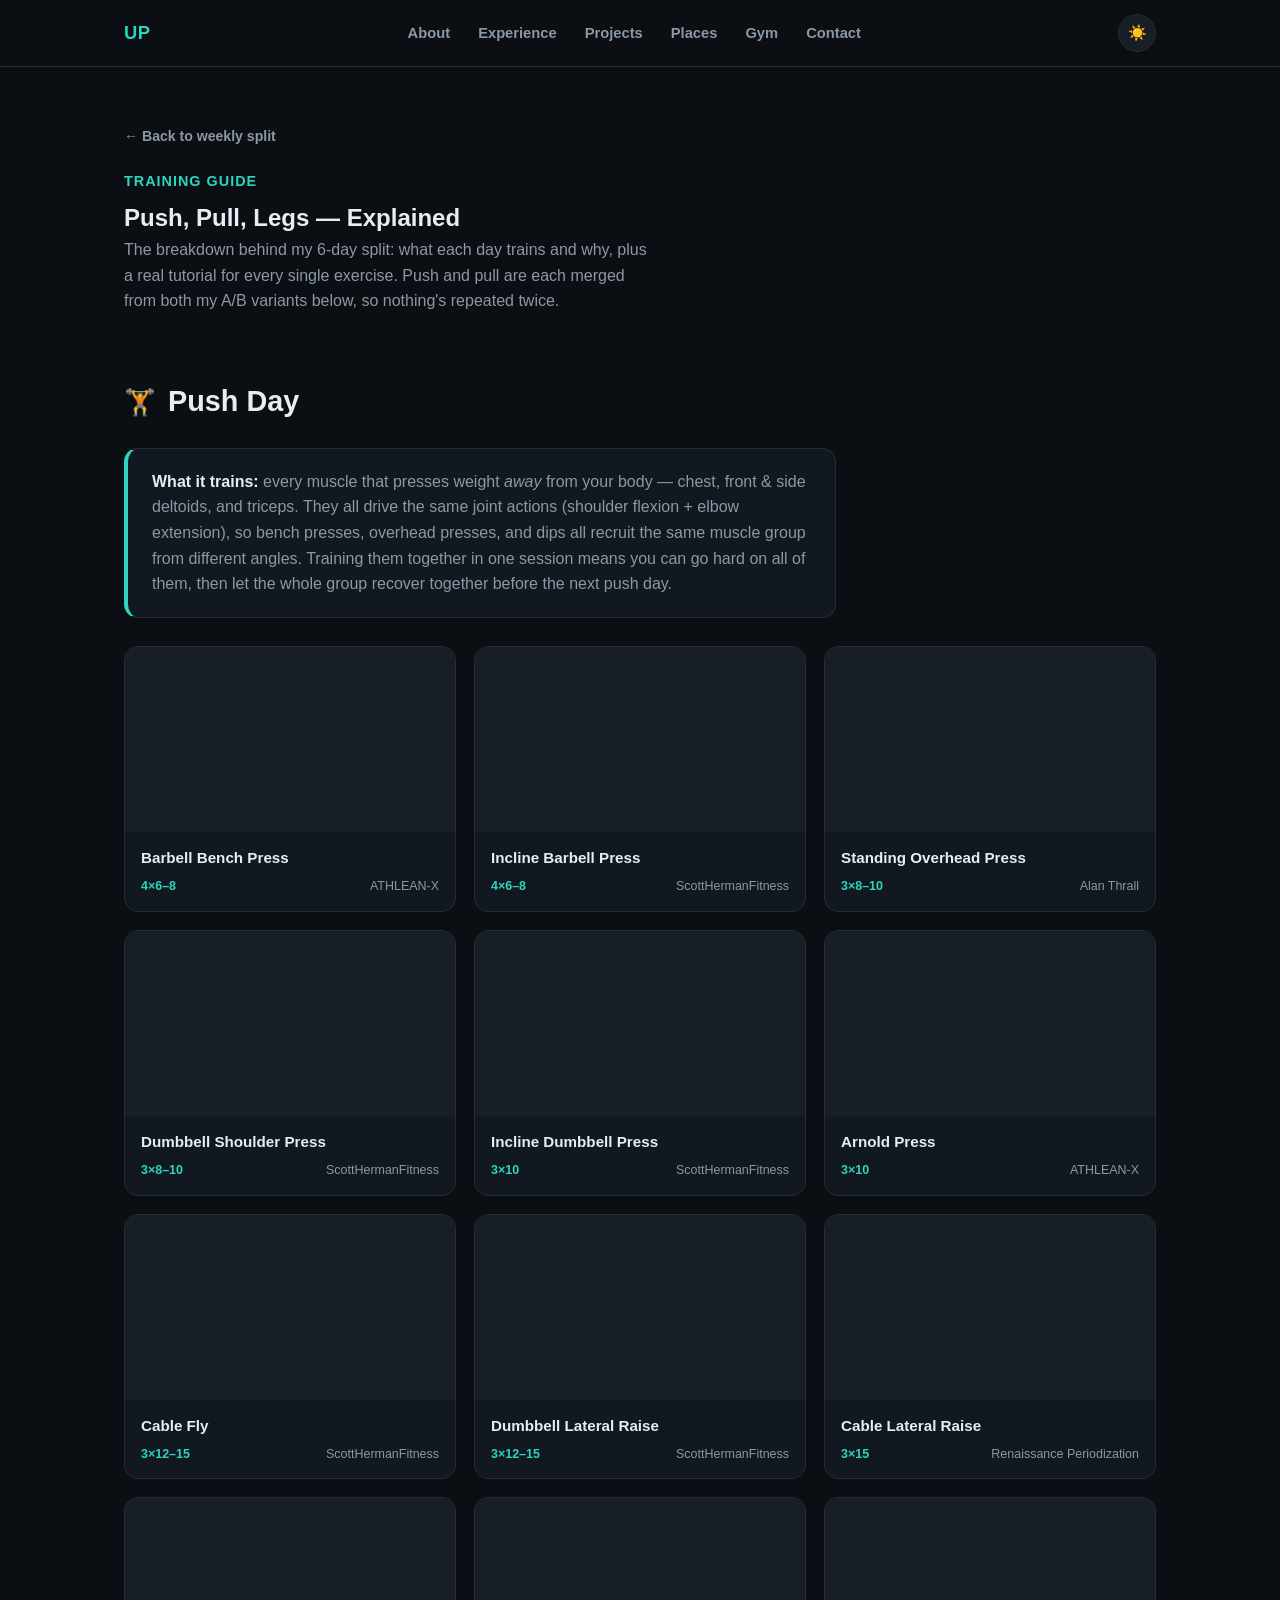
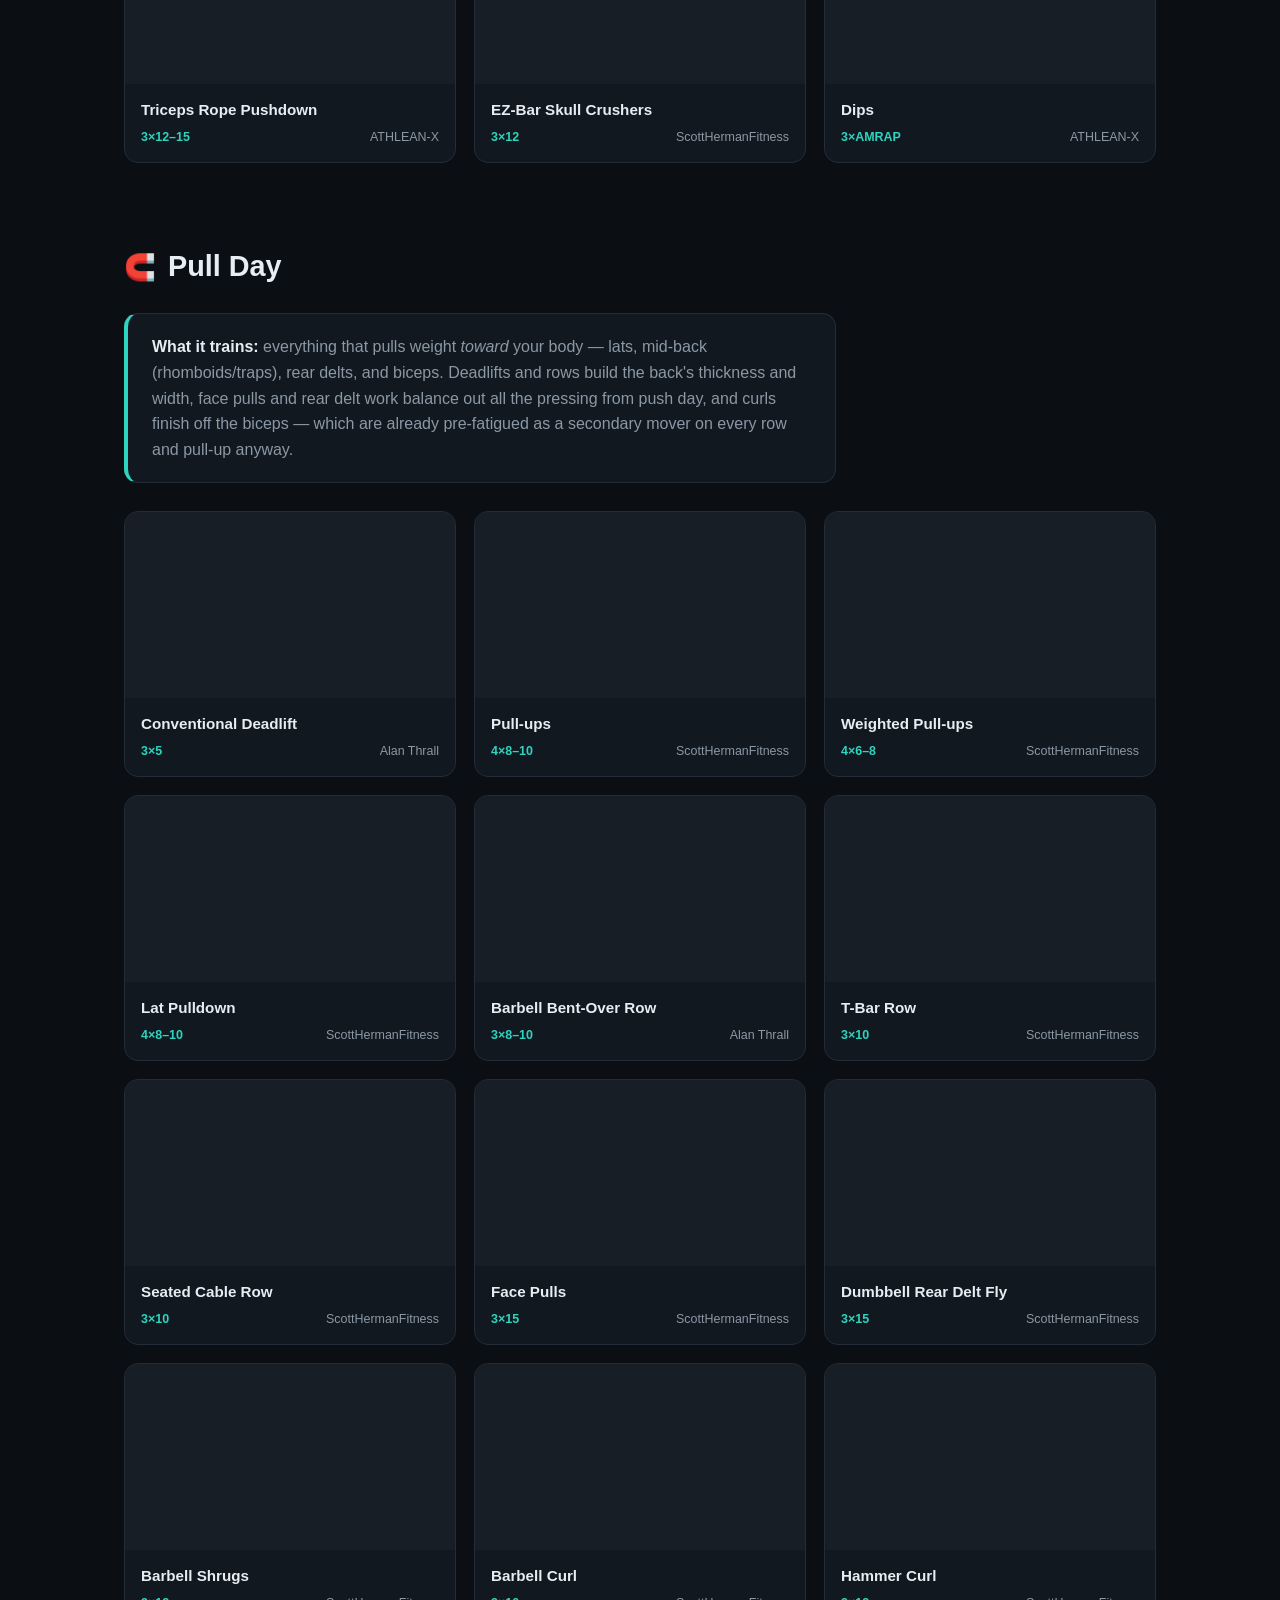
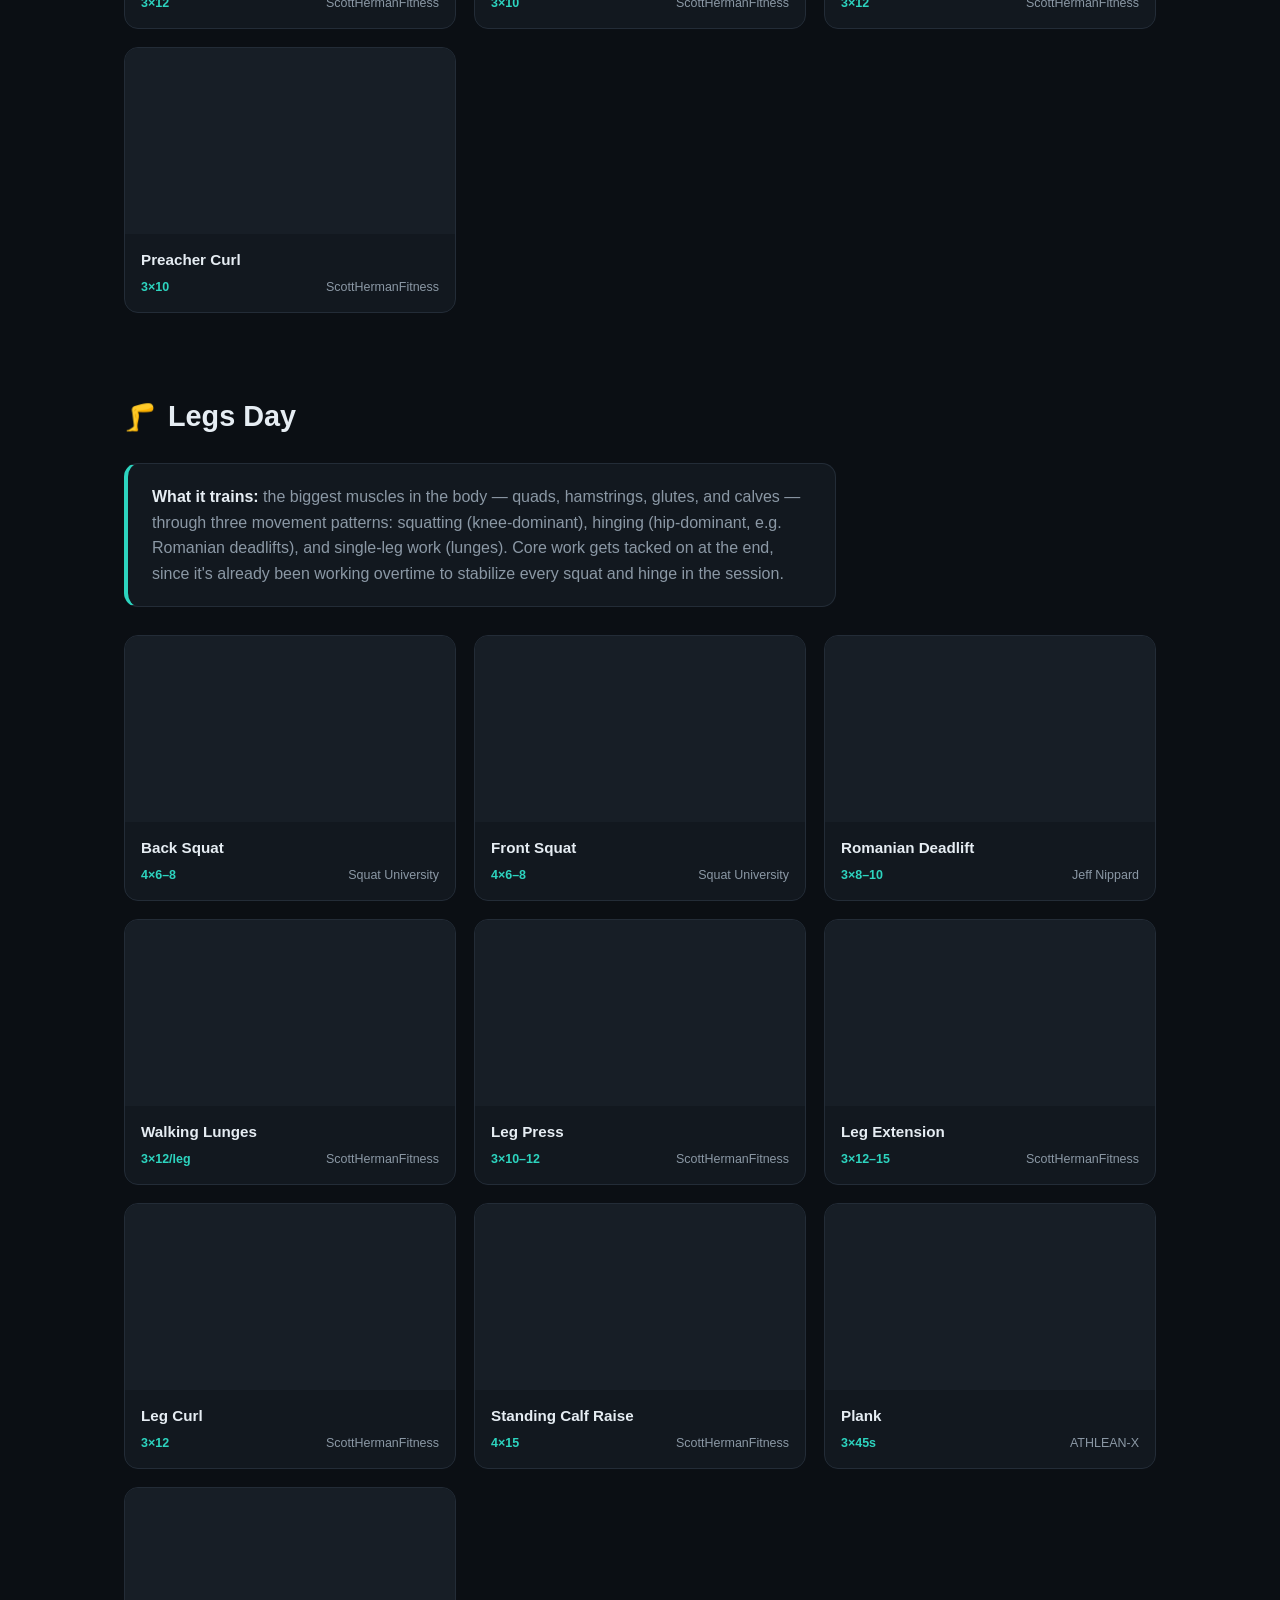
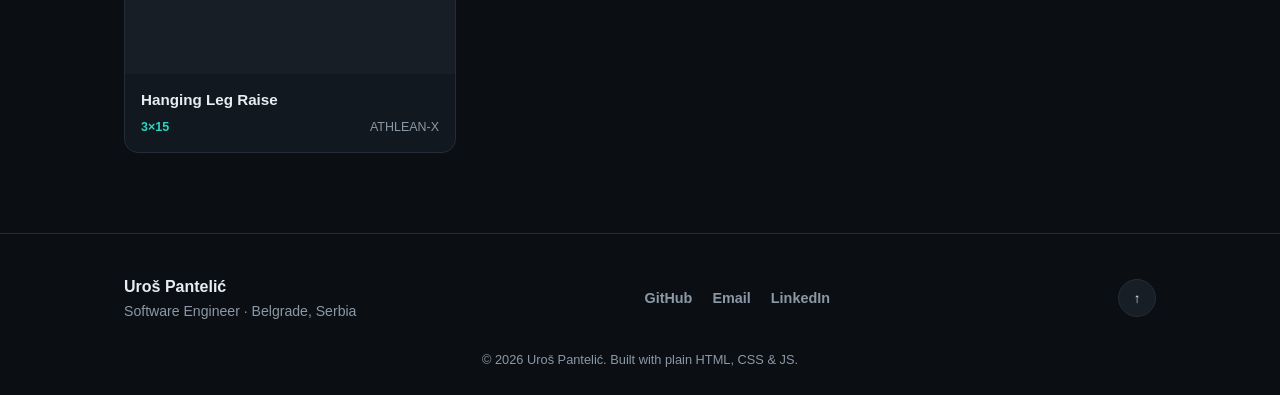
<file: gym.html>
<!-- ABOUTME: Push/Pull/Legs training guide page for pantelicu.space -->
<!-- ABOUTME: Explains each training day and links a real video tutorial for every exercise -->
<!DOCTYPE html>
<html lang="en">
<head>
<meta charset="UTF-8" />
<meta name="viewport" content="width=device-width, initial-scale=1.0" />
<title>Gym Guide — Push, Pull, Legs | Uroš Pantelić</title>
<meta name="description" content="A full Push/Pull/Legs breakdown with a video tutorial for every exercise." />
<link rel="icon" href="data:image/svg+xml,<svg xmlns=%22http://www.w3.org/2000/svg%22 viewBox=%220 0 100 100%22><text y=%22.9em%22 font-size=%2290%22>💪</text></svg>" />
<link rel="stylesheet" href="style.css" />
</head>
<body>

<div class="progress-bar" id="progress-bar"></div>

<header class="site-header">
  <nav class="nav container">
    <a href="index.html" class="brand">UP</a>
    <button class="nav-toggle" id="nav-toggle" aria-label="Toggle menu" aria-expanded="false">
      <span></span><span></span><span></span>
    </button>
    <ul class="nav-links" id="nav-links">
      <li><a href="index.html#about">About</a></li>
      <li><a href="index.html#experience">Experience</a></li>
      <li><a href="index.html#projects">Projects</a></li>
      <li><a href="index.html#places">Places</a></li>
      <li><a href="index.html#gym">Gym</a></li>
      <li><a href="index.html#contact">Contact</a></li>
    </ul>
    <button class="theme-toggle" id="theme-toggle" aria-label="Toggle color theme" title="Toggle light/dark theme">
      <span class="icon-sun">☀️</span><span class="icon-moon">🌙</span>
    </button>
  </nav>
</header>

<main id="top">

  <section class="guide-hero container">
    <a class="back-link" href="index.html#gym">← Back to weekly split</a>
    <p class="eyebrow">Training guide</p>
    <h1>Push, Pull, Legs — Explained</h1>
    <p class="bio">
      The breakdown behind my 6-day split: what each day trains and why, plus a real tutorial for every single
      exercise. Push and pull are each merged from both my A/B variants below, so nothing's repeated twice.
    </p>
  </section>

  <!-- PUSH -->
  <section class="container day-block" id="push">
    <div class="day-head"><span class="day-emoji">🏋️</span><h2 class="section-title">Push Day</h2></div>
    <div class="day-intro">
      <strong>What it trains:</strong> every muscle that presses weight <em>away</em> from your body — chest,
      front &amp; side deltoids, and triceps. They all drive the same joint actions (shoulder flexion + elbow
      extension), so bench presses, overhead presses, and dips all recruit the same muscle group from different
      angles. Training them together in one session means you can go hard on all of them, then let the whole
      group recover together before the next push day.
    </div>
    <div class="exercise-grid" id="push-grid"><!-- populated by script.js --></div>
  </section>

  <!-- PULL -->
  <section class="container day-block" id="pull">
    <div class="day-head"><span class="day-emoji">🧲</span><h2 class="section-title">Pull Day</h2></div>
    <div class="day-intro">
      <strong>What it trains:</strong> everything that pulls weight <em>toward</em> your body — lats, mid-back
      (rhomboids/traps), rear delts, and biceps. Deadlifts and rows build the back's thickness and width, face
      pulls and rear delt work balance out all the pressing from push day, and curls finish off the biceps —
      which are already pre-fatigued as a secondary mover on every row and pull-up anyway.
    </div>
    <div class="exercise-grid" id="pull-grid"><!-- populated by script.js --></div>
  </section>

  <!-- LEGS -->
  <section class="container day-block" id="legs">
    <div class="day-head"><span class="day-emoji">🦵</span><h2 class="section-title">Legs Day</h2></div>
    <div class="day-intro">
      <strong>What it trains:</strong> the biggest muscles in the body — quads, hamstrings, glutes, and calves —
      through three movement patterns: squatting (knee-dominant), hinging (hip-dominant, e.g. Romanian
      deadlifts), and single-leg work (lunges). Core work gets tacked on at the end, since it's already been
      working overtime to stabilize every squat and hinge in the session.
    </div>
    <div class="exercise-grid" id="legs-grid"><!-- populated by script.js --></div>
  </section>

</main>

<footer class="site-footer">
  <div class="container footer-inner">
    <div>
      <p class="footer-name">Uroš Pantelić</p>
      <p class="footer-tag">Software Engineer · Belgrade, Serbia</p>
    </div>
    <div class="footer-links">
      <a href="https://github.com/pantela002" target="_blank" rel="noopener">GitHub</a>
      <a href="mailto:pantelicu02@gmail.com">Email</a>
      <a href="https://www.linkedin.com/in/urospantelic/" target="_blank" rel="noopener">LinkedIn</a>
    </div>
    <button class="back-to-top" id="back-to-top" aria-label="Back to top">↑</button>
  </div>
  <p class="footer-copy">© <span id="year"></span> Uroš Pantelić. Built with plain HTML, CSS &amp; JS.</p>
</footer>

<script src="gym-data.js"></script>
<script src="script.js"></script>
</body>
</html>
</file>
<file: style.css>
/* ABOUTME: Stylesheet for the pantelicu.space personal portfolio site */
/* ABOUTME: Handles the dark/light theme, layout, and section styling for index.html */

:root {
  --bg: #0b0f14;
  --bg-alt: #12181f;
  --bg-raised: #171e26;
  --text: #e6edf3;
  --text-dim: #8b98a5;
  --border: #232c37;
  --accent: #2dd4bf;
  --accent-dim: #1b8f81;
  --accent-2: #f59e0b;
  --shadow: 0 8px 24px rgba(0, 0, 0, 0.35);
  --radius: 14px;
  --max-width: 1080px;
  color-scheme: dark;
}

:root[data-theme="light"] {
  --bg: #f6f7f9;
  --bg-alt: #ffffff;
  --bg-raised: #ffffff;
  --text: #161b22;
  --text-dim: #5b6572;
  --border: #e3e6ea;
  --accent: #0d9488;
  --accent-dim: #0f766e;
  --shadow: 0 8px 24px rgba(20, 30, 40, 0.08);
  color-scheme: light;
}

* { margin: 0; padding: 0; box-sizing: border-box; }

html { scroll-behavior: smooth; }

body {
  background: var(--bg);
  color: var(--text);
  font-family: -apple-system, BlinkMacSystemFont, "Segoe UI", Roboto, Helvetica, Arial, sans-serif;
  line-height: 1.6;
  transition: background 0.25s ease, color 0.25s ease;
}

.container {
  max-width: var(--max-width);
  margin: 0 auto;
  padding: 0 24px;
}

a { color: inherit; }

ul { list-style: none; }

/* progress bar */
.progress-bar {
  position: fixed;
  top: 0; left: 0;
  height: 3px;
  width: 0%;
  background: linear-gradient(90deg, var(--accent), var(--accent-2));
  z-index: 999;
  transition: width 0.1s linear;
}

/* header / nav */
.site-header {
  position: sticky;
  top: 0;
  z-index: 50;
  backdrop-filter: blur(10px);
  background: color-mix(in srgb, var(--bg) 82%, transparent);
  border-bottom: 1px solid var(--border);
}

.nav {
  display: flex;
  align-items: center;
  justify-content: space-between;
  padding: 14px 24px;
  gap: 16px;
}

.brand {
  font-weight: 800;
  font-size: 1.15rem;
  letter-spacing: 0.5px;
  color: var(--accent);
  text-decoration: none;
}

.nav-links {
  display: flex;
  gap: 28px;
  flex: 1;
  justify-content: center;
}

.nav-links a {
  text-decoration: none;
  color: var(--text-dim);
  font-size: 0.92rem;
  font-weight: 600;
  transition: color 0.15s ease;
}

.nav-links a:hover, .nav-links a.active { color: var(--text); }

.theme-toggle {
  background: var(--bg-raised);
  border: 1px solid var(--border);
  border-radius: 999px;
  width: 38px;
  height: 38px;
  cursor: pointer;
  display: grid;
  place-items: center;
  font-size: 0.95rem;
}

.theme-toggle .icon-moon { display: none; }
:root[data-theme="light"] .theme-toggle .icon-sun { display: none; }
:root[data-theme="light"] .theme-toggle .icon-moon { display: inline; }

.nav-toggle {
  display: none;
  flex-direction: column;
  gap: 5px;
  background: none;
  border: none;
  cursor: pointer;
  padding: 6px;
}

.nav-toggle span {
  width: 22px;
  height: 2px;
  background: var(--text);
  border-radius: 2px;
}

/* buttons */
.btn {
  display: inline-flex;
  align-items: center;
  gap: 8px;
  padding: 11px 20px;
  border-radius: 999px;
  font-weight: 600;
  font-size: 0.92rem;
  text-decoration: none;
  border: 1px solid transparent;
  transition: transform 0.15s ease, background 0.15s ease, border-color 0.15s ease;
}

.btn:hover { transform: translateY(-2px); }

.btn-primary {
  background: var(--accent);
  color: #06201d;
}

.btn-primary:hover { background: var(--accent-dim); color: #fff; }

.btn-ghost {
  background: transparent;
  border-color: var(--border);
  color: var(--text);
}

.btn-ghost:hover { border-color: var(--accent); }

.gh-mark {
  width: 16px; height: 16px;
  display: inline-block;
  background: currentColor;
  -webkit-mask-image: url("data:image/svg+xml,%3Csvg xmlns='http://www.w3.org/2000/svg' viewBox='0 0 16 16'%3E%3Cpath d='M8 0C3.58 0 0 3.58 0 8c0 3.54 2.29 6.53 5.47 7.59.4.07.55-.17.55-.38 0-.19-.01-.82-.01-1.49-2.01.37-2.53-.49-2.69-.94-.09-.23-.48-.94-.82-1.13-.28-.15-.68-.52-.01-.53.63-.01 1.08.58 1.23.82.72 1.21 1.87.87 2.33.66.07-.52.28-.87.51-1.07-1.78-.2-3.64-.89-3.64-3.95 0-.87.31-1.59.82-2.15-.08-.2-.36-1.02.08-2.12 0 0 .67-.21 2.2.82.64-.18 1.32-.27 2-.27.68 0 1.36.09 2 .27 1.53-1.04 2.2-.82 2.2-.82.44 1.1.16 1.92.08 2.12.51.56.82 1.27.82 2.15 0 3.07-1.87 3.75-3.65 3.95.29.25.54.73.54 1.48 0 1.07-.01 1.93-.01 2.2 0 .21.15.46.55.38A8.01 8.01 0 0 0 16 8c0-4.42-3.58-8-8-8z'/%3E%3C/svg%3E");
  mask-image: url("data:image/svg+xml,%3Csvg xmlns='http://www.w3.org/2000/svg' viewBox='0 0 16 16'%3E%3Cpath d='M8 0C3.58 0 0 3.58 0 8c0 3.54 2.29 6.53 5.47 7.59.4.07.55-.17.55-.38 0-.19-.01-.82-.01-1.49-2.01.37-2.53-.49-2.69-.94-.09-.23-.48-.94-.82-1.13-.28-.15-.68-.52-.01-.53.63-.01 1.08.58 1.23.82.72 1.21 1.87.87 2.33.66.07-.52.28-.87.51-1.07-1.78-.2-3.64-.89-3.64-3.95 0-.87.31-1.59.82-2.15-.08-.2-.36-1.02.08-2.12 0 0 .67-.21 2.2.82.64-.18 1.32-.27 2-.27.68 0 1.36.09 2 .27 1.53-1.04 2.2-.82 2.2-.82.44 1.1.16 1.92.08 2.12.51.56.82 1.27.82 2.15 0 3.07-1.87 3.75-3.65 3.95.29.25.54.73.54 1.48 0 1.07-.01 1.93-.01 2.2 0 .21.15.46.55.38A8.01 8.01 0 0 0 16 8c0-4.42-3.58-8-8-8z'/%3E%3C/svg%3E");
  mask-size: contain;
  -webkit-mask-size: contain;
  mask-repeat: no-repeat;
  -webkit-mask-repeat: no-repeat;
}

/* hero */
.hero {
  display: grid;
  grid-template-columns: 1.4fr 1fr;
  gap: 48px;
  align-items: center;
  padding: 72px 24px 56px;
}

.eyebrow {
  color: var(--accent);
  font-weight: 700;
  font-size: 0.9rem;
  letter-spacing: 1px;
  text-transform: uppercase;
  margin-bottom: 6px;
}

.hero h1 {
  font-size: clamp(2.2rem, 5vw, 3.4rem);
  font-weight: 800;
  letter-spacing: -1px;
}

.role {
  font-size: 1.1rem;
  color: var(--text-dim);
  font-weight: 600;
  margin: 8px 0 18px;
}

.bio {
  color: var(--text-dim);
  max-width: 60ch;
  margin-bottom: 26px;
}

.hero-actions {
  display: flex;
  flex-wrap: wrap;
  gap: 12px;
  margin-bottom: 28px;
}

.quick-facts {
  display: flex;
  flex-direction: column;
  gap: 6px;
  font-size: 0.92rem;
  color: var(--text-dim);
}

.hero-avatar { display: flex; justify-content: center; }

.avatar-ring {
  width: 220px;
  height: 220px;
  border-radius: 50%;
  background: conic-gradient(from 200deg, var(--accent), var(--accent-2), var(--accent));
  display: grid;
  place-items: center;
  padding: 6px;
  animation: spin 14s linear infinite;
}

.avatar-ring span {
  width: 100%;
  height: 100%;
  border-radius: 50%;
  background: var(--bg-alt);
  display: grid;
  place-items: center;
  font-size: 3rem;
  font-weight: 800;
  color: var(--accent);
  animation: spin-reverse 14s linear infinite;
}

@keyframes spin { to { transform: rotate(360deg); } }
@keyframes spin-reverse { to { transform: rotate(-360deg); } }

/* sections generic */
.section { padding: 64px 24px; }

.section-title {
  font-size: 1.8rem;
  font-weight: 800;
  margin-bottom: 8px;
}

.section-subtitle {
  color: var(--text-dim);
  margin-bottom: 32px;
  max-width: 65ch;
}

.guide-link {
  color: var(--accent);
  font-weight: 700;
  text-decoration: none;
  white-space: nowrap;
}
.guide-link:hover { text-decoration: underline; }

.subsection-title {
  font-size: 1.1rem;
  font-weight: 700;
  margin: 40px 0 16px;
  color: var(--text-dim);
  text-transform: uppercase;
  letter-spacing: 0.6px;
}

/* timeline */
.timeline {
  display: flex;
  flex-direction: column;
  gap: 22px;
  position: relative;
  padding-left: 22px;
  border-left: 2px solid var(--border);
}

.timeline-item { position: relative; }

.timeline-dot {
  position: absolute;
  left: -28px;
  top: 6px;
  width: 12px;
  height: 12px;
  border-radius: 50%;
  background: var(--accent);
  box-shadow: 0 0 0 4px color-mix(in srgb, var(--accent) 20%, transparent);
}

.timeline-card {
  background: var(--bg-alt);
  border: 1px solid var(--border);
  border-radius: var(--radius);
  padding: 22px 24px;
}

.timeline-head {
  display: flex;
  flex-wrap: wrap;
  align-items: baseline;
  justify-content: space-between;
  gap: 8px;
}

.timeline-head h3 { font-size: 1.15rem; }

.timeline-date {
  font-size: 0.85rem;
  color: var(--text-dim);
  font-weight: 600;
}

.timeline-role {
  color: var(--accent);
  font-weight: 600;
  font-size: 0.9rem;
  margin: 4px 0 12px;
}

.timeline-card ul { display: flex; flex-direction: column; gap: 8px; }
.timeline-card li {
  padding-left: 18px;
  position: relative;
  color: var(--text-dim);
  font-size: 0.94rem;
}
.timeline-card li::before {
  content: "";
  position: absolute;
  left: 0; top: 10px;
  width: 6px; height: 6px;
  border-radius: 50%;
  background: var(--accent);
}
.timeline-card li strong { color: var(--text); }

/* badges */
.badge-row {
  display: grid;
  grid-template-columns: repeat(auto-fit, minmax(260px, 1fr));
  gap: 16px;
}

.badge-card {
  display: flex;
  gap: 14px;
  background: var(--bg-alt);
  border: 1px solid var(--border);
  border-radius: var(--radius);
  padding: 18px 20px;
}

.badge-medal { font-size: 1.6rem; line-height: 1; }
.badge-card p { color: var(--text-dim); font-size: 0.88rem; margin-top: 4px; }

/* projects */
.project-grid {
  display: grid;
  grid-template-columns: repeat(auto-fit, minmax(300px, 1fr));
  gap: 20px;
}

.project-card {
  background: var(--bg-alt);
  border: 1px solid var(--border);
  border-radius: var(--radius);
  padding: 24px;
  transition: border-color 0.2s ease, transform 0.2s ease;
}

.project-card:hover {
  border-color: var(--accent);
  transform: translateY(-4px);
}

.project-card h3 { font-size: 1.1rem; margin-bottom: 12px; }
.project-year { color: var(--text-dim); font-weight: 500; font-size: 0.85rem; }

.tag-row { display: flex; flex-wrap: wrap; gap: 6px; margin-bottom: 14px; }

.tag {
  font-size: 0.72rem;
  font-weight: 700;
  padding: 4px 10px;
  border-radius: 999px;
  background: color-mix(in srgb, var(--accent) 15%, transparent);
  color: var(--accent);
}

.project-card ul { display: flex; flex-direction: column; gap: 8px; }
.project-card li {
  padding-left: 18px;
  position: relative;
  color: var(--text-dim);
  font-size: 0.9rem;
}
.project-card li::before {
  content: "";
  position: absolute;
  left: 0; top: 9px;
  width: 6px; height: 6px;
  border-radius: 50%;
  background: var(--accent);
}

/* places / map */
.map-layout {
  display: grid;
  grid-template-columns: 1.6fr 1fr;
  gap: 20px;
  align-items: start;
}

.map {
  height: 440px;
  border-radius: var(--radius);
  border: 1px solid var(--border);
  overflow: hidden;
}

.place-list {
  display: flex;
  flex-direction: column;
  gap: 10px;
}

.place-card {
  display: flex;
  align-items: flex-start;
  gap: 12px;
  background: var(--bg-alt);
  border: 1px solid var(--border);
  border-radius: var(--radius);
  padding: 14px 16px;
  cursor: pointer;
  transition: border-color 0.15s ease, background 0.15s ease;
}

.place-card:hover, .place-card.active {
  border-color: var(--accent);
  background: color-mix(in srgb, var(--accent) 8%, var(--bg-alt));
}

.place-emoji { font-size: 1.4rem; line-height: 1.2; }
.place-name { font-weight: 700; }
.place-label { color: var(--accent); font-size: 0.8rem; font-weight: 600; }
.place-desc { color: var(--text-dim); font-size: 0.85rem; margin-top: 2px; }

.leaflet-popup-content-wrapper {
  background: var(--bg-raised);
  color: var(--text);
  border-radius: 10px;
}
.leaflet-popup-tip { background: var(--bg-raised); }

.pin-icon { background: transparent; border: none; }
.pin-emoji {
  width: 34px;
  height: 34px;
  border-radius: 50%;
  background: var(--bg-raised);
  border: 2px solid var(--accent);
  display: grid;
  place-items: center;
  font-size: 1.1rem;
  box-shadow: var(--shadow);
}

/* gym */
.gym-grid {
  display: grid;
  grid-template-columns: repeat(auto-fit, minmax(240px, 1fr));
  gap: 18px;
}

.gym-card {
  background: var(--bg-alt);
  border: 1px solid var(--border);
  border-radius: var(--radius);
  padding: 20px;
}

.gym-card header { margin-bottom: 14px; }

.gym-day {
  font-size: 0.75rem;
  font-weight: 700;
  color: var(--accent);
  text-transform: uppercase;
  letter-spacing: 0.6px;
}

.gym-card h3 { font-size: 1.1rem; margin: 4px 0 2px; }
.gym-focus { font-size: 0.82rem; color: var(--text-dim); }

.gym-card ul { display: flex; flex-direction: column; gap: 8px; }

.gym-card li {
  display: flex;
  justify-content: space-between;
  gap: 8px;
  font-size: 0.86rem;
  border-top: 1px dashed var(--border);
  padding-top: 8px;
}

.gym-card li:first-child { border-top: none; padding-top: 0; }
.gym-card li span:last-child { color: var(--text-dim); font-weight: 600; white-space: nowrap; }

.gym-card-rest { opacity: 0.85; }

/* footer */
.site-footer {
  border-top: 1px solid var(--border);
  padding: 40px 24px 24px;
  margin-top: 40px;
}

.footer-inner {
  display: flex;
  align-items: center;
  justify-content: space-between;
  gap: 20px;
  flex-wrap: wrap;
}

.footer-name { font-weight: 800; }
.footer-tag { color: var(--text-dim); font-size: 0.88rem; }

.footer-links { display: flex; gap: 20px; }
.footer-links a { text-decoration: none; color: var(--text-dim); font-weight: 600; font-size: 0.9rem; }
.footer-links a:hover { color: var(--accent); }

.back-to-top {
  background: var(--bg-raised);
  border: 1px solid var(--border);
  color: var(--text);
  width: 38px;
  height: 38px;
  border-radius: 50%;
  cursor: pointer;
}

.footer-copy {
  text-align: center;
  color: var(--text-dim);
  font-size: 0.8rem;
  margin-top: 28px;
}

/* reveal-on-scroll */
.reveal {
  opacity: 0;
  transform: translateY(16px);
  transition: opacity 0.6s ease, transform 0.6s ease;
}
.reveal.visible { opacity: 1; transform: translateY(0); }

/* gym guide page */
.back-link {
  display: inline-flex;
  align-items: center;
  gap: 6px;
  color: var(--text-dim);
  text-decoration: none;
  font-weight: 600;
  font-size: 0.88rem;
  margin-bottom: 22px;
}
.back-link:hover { color: var(--accent); }

.guide-hero { padding: 56px 24px 24px; }
.guide-hero .bio { margin-bottom: 0; }

.day-block { padding: 40px 24px; }

.day-head { display: flex; align-items: baseline; gap: 12px; margin-bottom: 16px; }
.day-head .day-emoji { font-size: 1.6rem; }

.day-intro {
  background: var(--bg-alt);
  border: 1px solid var(--border);
  border-left: 4px solid var(--accent);
  border-radius: var(--radius);
  padding: 20px 24px;
  color: var(--text-dim);
  margin-bottom: 28px;
  max-width: 80ch;
}
.day-intro strong { color: var(--text); }

.exercise-grid {
  display: grid;
  grid-template-columns: repeat(auto-fill, minmax(250px, 1fr));
  gap: 18px;
}

.exercise-card {
  background: var(--bg-alt);
  border: 1px solid var(--border);
  border-radius: var(--radius);
  overflow: hidden;
  text-decoration: none;
  color: var(--text);
  display: block;
  transition: transform 0.2s ease, border-color 0.2s ease;
}
.exercise-card:hover { transform: translateY(-4px); border-color: var(--accent); }

.exercise-thumb {
  position: relative;
  aspect-ratio: 16 / 9;
  background-size: cover;
  background-position: center;
  background-color: var(--bg-raised);
}
.exercise-thumb::after {
  content: "▶";
  position: absolute;
  inset: 0;
  display: grid;
  place-items: center;
  font-size: 1.4rem;
  color: #fff;
  background: rgba(0, 0, 0, 0.25);
  opacity: 0;
  transition: opacity 0.2s ease;
}
.exercise-card:hover .exercise-thumb::after { opacity: 1; }

.exercise-info { padding: 14px 16px; }
.exercise-name { font-weight: 700; font-size: 0.95rem; margin-bottom: 6px; }
.exercise-meta {
  display: flex;
  justify-content: space-between;
  align-items: center;
  font-size: 0.78rem;
  color: var(--text-dim);
}
.exercise-sets { font-weight: 700; color: var(--accent); }

/* responsive */
@media (max-width: 860px) {
  .hero { grid-template-columns: 1fr; padding-top: 40px; }
  .hero-avatar { order: -1; }
  .avatar-ring { width: 140px; height: 140px; }
  .avatar-ring span { font-size: 2rem; }

  .map-layout { grid-template-columns: 1fr; }
  .map { height: 320px; }

  .nav-links {
    position: absolute;
    top: 100%; left: 0; right: 0;
    background: var(--bg);
    border-bottom: 1px solid var(--border);
    flex-direction: column;
    align-items: center;
    padding: 18px 0;
    gap: 18px;
    display: none;
  }
  .nav-links.open { display: flex; }
  .nav-toggle { display: flex; }
}
</file>
